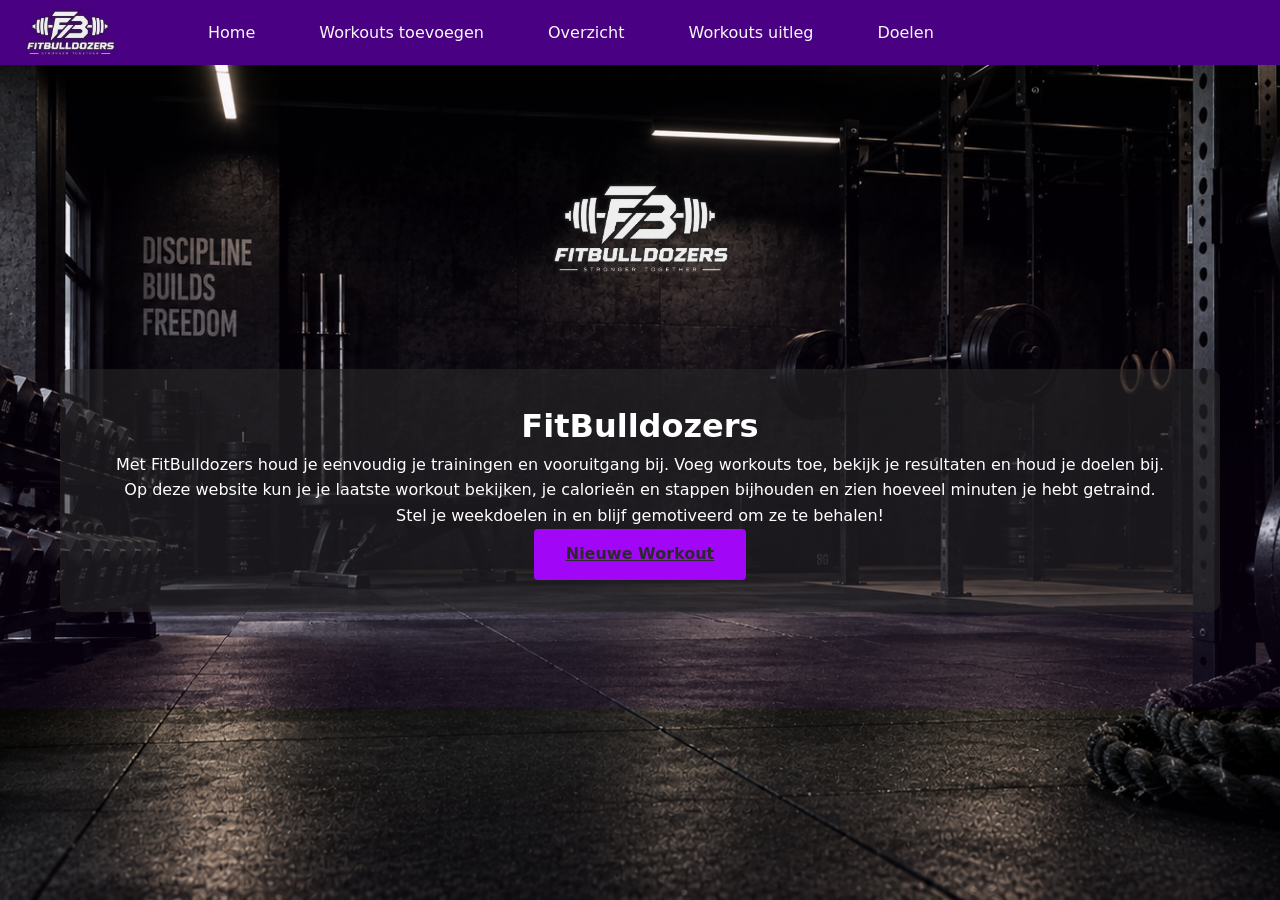
<file: index.html>
<!DOCTYPE html>
<html lang="nl">

<head>

    <meta charset="UTF-8">
    <meta name="viewport" content="width=device-width, initial-scale=1.0">

    <meta name="description" content="FitBulldozers - Word zo fit als een bulldozer! Houd je progressie bij, stel doelen en blijf je gemotiveerd om ze te halen.">

    <title>FitBulldozers</title>

    <link rel="stylesheet" href="style.css">

</head>


<body>

    <header class="header">
        <nav class="nav container">

            <a href="index.html">
                <img src="images/logo.png" class="logo-nav" alt="FitBulldozers logo">
            </a>

            <a href="index.html" class="nav-link">Home</a>
            <a href="workouttoevoegen.html" class="nav-link">Workouts toevoegen</a>
            <a href="overzicht.html" class="nav-link">Overzicht</a>
            <a href="workoutuitleg.html" class="nav-link">Workouts uitleg</a>
            <a href="doelen.html" class="nav-link">Doelen</a>

        </nav>
    </header>


    <!-- Homepage -->

    <main class="hero">

        <div class="container">

            <img src="images/logo.png" alt="FitBulldozers logo" class="logo">

            <div class="overlay">

                <h1>FitBulldozers</h1>
                <p>
                    Met FitBulldozers houd je eenvoudig je trainingen en vooruitgang bij.
                    Voeg workouts toe, bekijk je resultaten en houd je doelen bij.
                </p>
                <p>
                    Op deze website kun je je laatste workout bekijken, je calorieën
                    en stappen bijhouden en zien hoeveel minuten je hebt getraind.
                </p>
                <p>
                    Stel je weekdoelen in en blijf gemotiveerd om ze te behalen!
                </p>
                <a href="workouttoevoegen.html" class="btn">
                    Nieuwe Workout
                </a>
            </div>
        </div>
    </main>

</body>
</html>
</file>
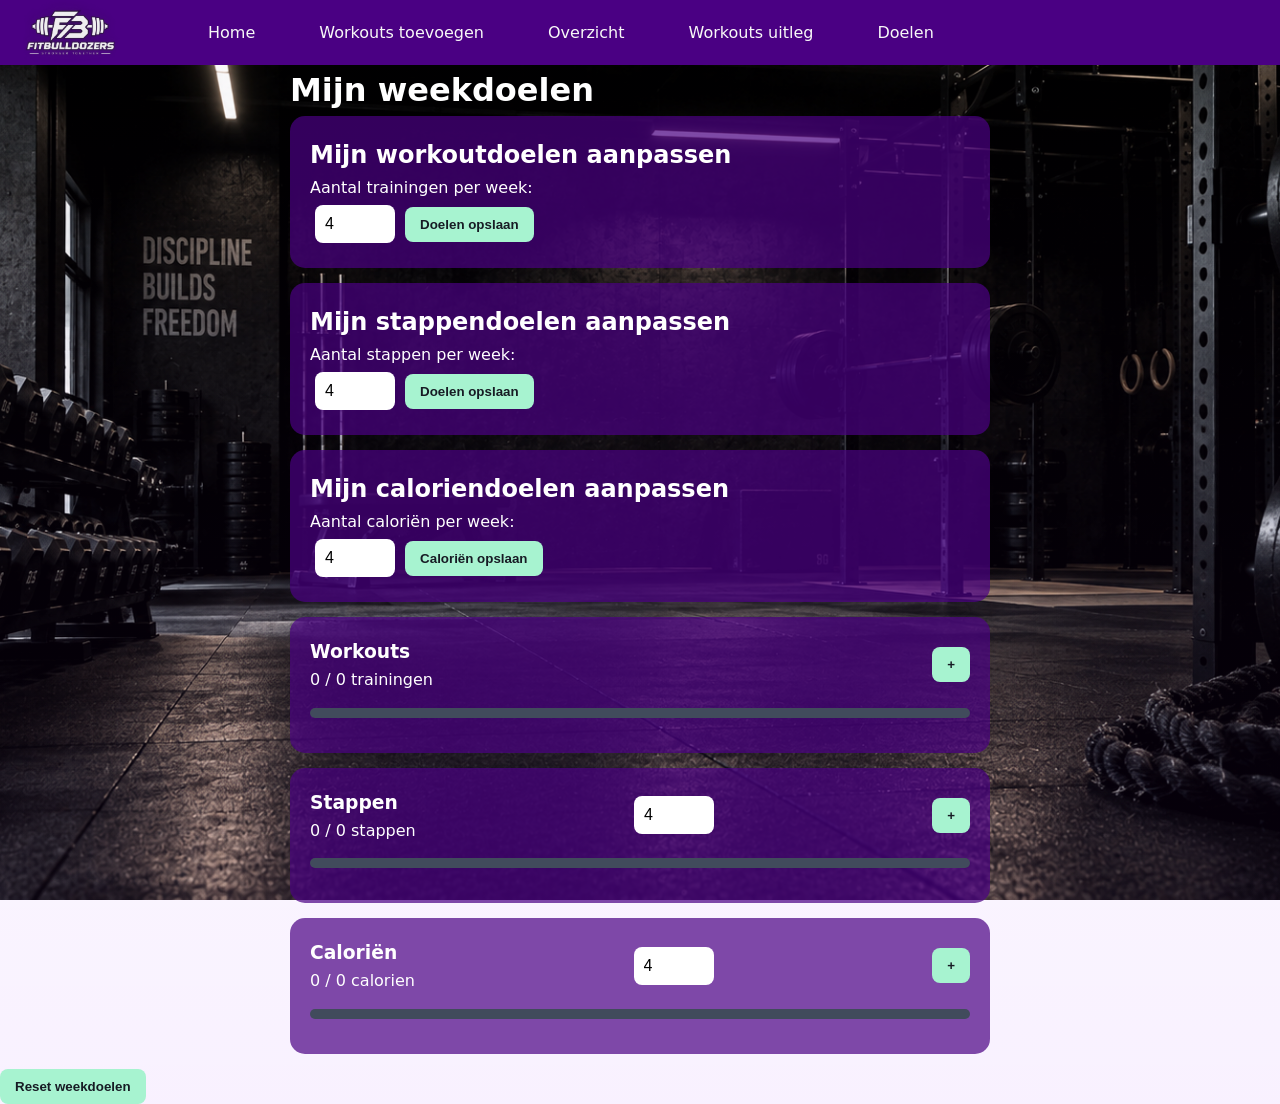
<file: doelen.html>
<!DOCTYPE html>
<html lang="nl">
<head>

    <meta charset="UTF-8">
    <meta name="viewport" content="width=device-width, initial-scale=1.0">

    <title>Doelen - FitBulldozers</title>

    <link rel="stylesheet" href="style.css">
<script src="doelenscript.js" defer></script>
</head>

<body>

    <header class="header">
        <nav class="nav container">

            <a href="index.html">
                <img src="images/logo.png" class="logo-nav" alt="FitBulldozers logo">
            </a>

            <a href="index.html" class="nav-link">Home</a>
            <a href="workouttoevoegen.html" class="nav-link">Workouts toevoegen</a>
            <a href="overzicht.html" class="nav-link">Overzicht</a>
            <a href="workoutuitleg.html" class="nav-link">Workouts uitleg</a>
            <a href="doelen.html" class="nav-link">Doelen</a>

        </nav>
    </header>

    <div class="doelenhoofd">
        <h1>Mijn weekdoelen</h1>


        <div class="kaart">
            <h2>Mijn workoutdoelen aanpassen</h2>

            <p>Aantal trainingen per week:</p>
            <input type="number" id="nieuwWorkoutDoel" value="4" min="1">

            <button onclick="doelenOpslaanWorkouts()">Doelen opslaan</button>
        </div>

        <div class="kaart">
            <h2>Mijn stappendoelen aanpassen</h2>

            <p>Aantal stappen per week:</p>
            <input type="number" id="nieuwStappenDoel" value="4" min="1">

            <button onclick="doelenOpslaanStappen()">Doelen opslaan</button>
        </div>

        <div class="kaart">
            <h2>Mijn caloriendoelen aanpassen</h2>

            <p>Aantal caloriën per week:</p>
            <input type="number" id="nieuwCalorienDoel" value="4" min="1">

            <button onclick="doelenOpslaanCalorien()">Caloriën opslaan</button>
        </div>

        <div class="kaart">
            <div class="doel">
                <div>
                    <h3>Workouts</h3>
                    <p>
                        <span id="workoutHuidig">0</span> /
                        <span id="workoutDoel">0</span> trainingen
                    </p>
                </div>
                <button onclick="voegTrainingToeWorkouts()">+</button>
            </div>

            <div class="voortgang">
                <div class="balk" id="workoutBalk" style="width:0%"></div>
            </div>
        </div>

        <div class="kaart">
            <div class="doel">
                <div>
                    <h3>Stappen</h3>
                    <p>
                        <span id="stappenHuidig">0</span> /
                        <span id="stappenDoel">0</span> stappen
                    </p>
                </div>
                <input type="number" id="stappenToevoegen" value="4" min="1">
                <button onclick="voegTrainingToeStappen()">+</button>
            </div>

            <div class="voortgang">
                <div class="balk" id="stappenBalk" style="width:0%"></div>
            </div>
        </div>

        <div class="kaart">
            <div class="doel">
                <div>
                    <h3>Caloriën</h3>
                    <p>
                        <span id="calorienHuidig">0</span> /
                        <span id="calorienDoel">0</span> calorien
                    </p>
                </div>
                <input type="number" id="calorienToevoegen" value="4" min="1">
                <button onclick="voegTrainingToeCalorien()">+</button>
            </div>

            <div class="voortgang">
                <div class="balk" id="calorienBalk" style="width:0%"></div>
            </div>
        </div>

    </div>
    <button onclick="resetDoelen()">Reset weekdoelen</button>
    

</body>
</html>
</file>
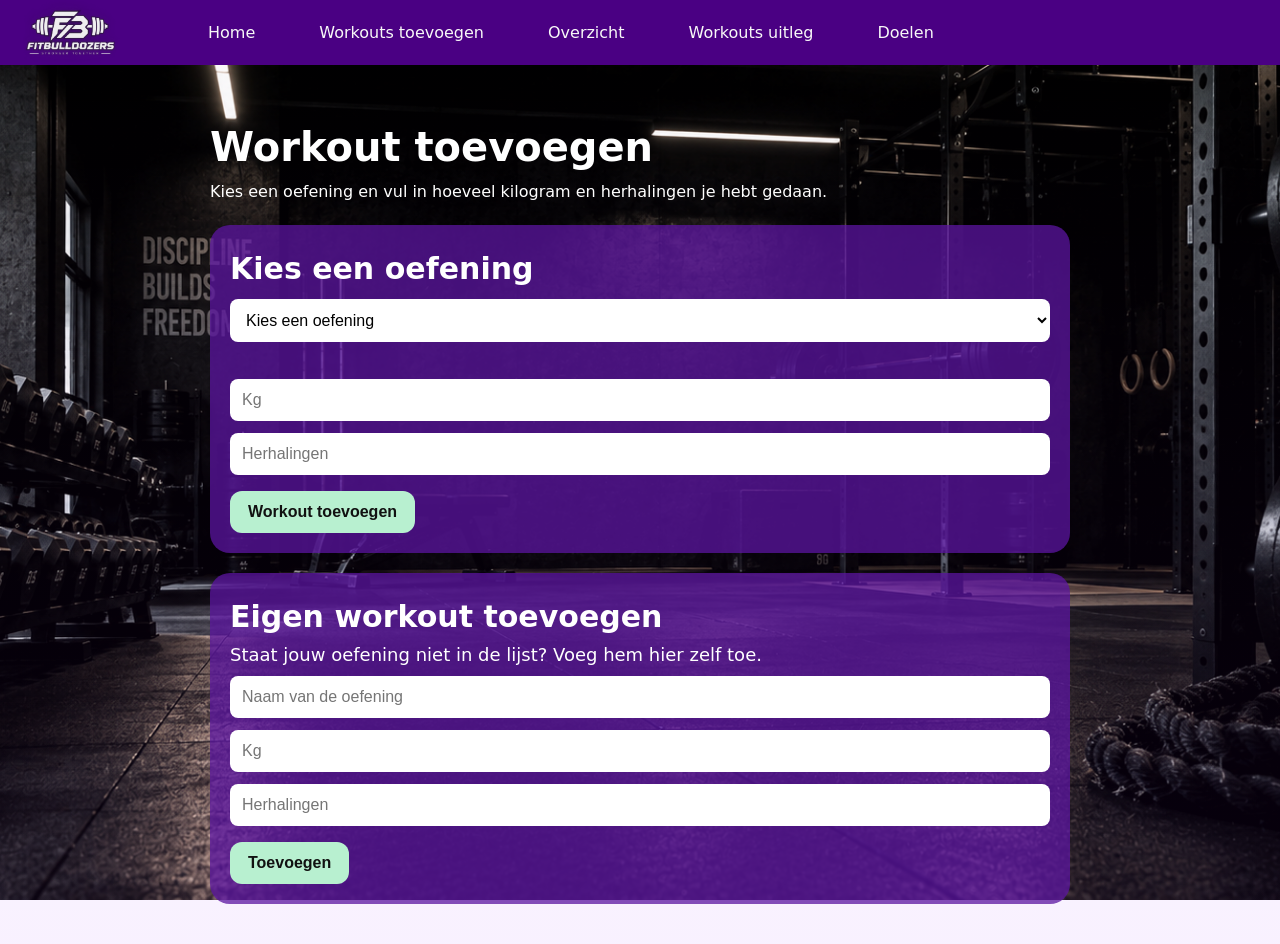
<file: workouttoevoegen.html>
<!DOCTYPE html>
<html lang="nl">
<head>
    <meta charset="UTF-8">
    <meta name="viewport" content="width=device-width, initial-scale=1.0">
    <title>Workout toevoegen - FitBulldozers</title>
    <link rel="stylesheet" href="style.css">
    <script src="script.js" defer></script>
</head>

<body class="workout-pagina">

    <header class="header">
        <nav class="nav container">

            <a href="index.html">
                <img src="images/logo.png" class="logo-nav" alt="FitBulldozers logo">
            </a>

            <a href="index.html" class="nav-link">Home</a>
            <a href="workouttoevoegen.html" class="nav-link">Workouts toevoegen</a>
            <a href="overzicht.html" class="nav-link">Overzicht</a>
            <a href="workoutuitleg.html" class="nav-link">Workouts uitleg</a>
            <a href="doelen.html" class="nav-link">Doelen</a>

        </nav>
    </header>

    <main class="container">

        <h1 class="wit">Workout toevoegen</h1>

        <p class="wit">
            Kies een oefening en vul in hoeveel kilogram en herhalingen je hebt gedaan.
        </p>

        <!-- Workout kiezen -->

        <div class="workout-box">

            <h2 class="wit">Kies een oefening</h2>

            <select id="workout">

                <option value="">Kies een oefening</option>

                <option value="Incline Chest Press">Incline Chest Press</option>
                <option value="Flat Press">Flat Press</option>

                <option value="Shoulder Press">Shoulder Press</option>
                <option value="Lateral Raise">Lateral Raise</option>

                <option value="Dips">Dips</option>
                <option value="Overhead Extension">Overhead Extension</option>
                <option value="Tricep Pushdown">Tricep Pushdown</option>

                <option value="Lat Pulldown">Lat Pulldown</option>
                <option value="Upper Back Row">Upper Back Row</option>
                <option value="Close Grip Lat Pulldown">Close Grip Lat Pulldown</option>

                <option value="Bicep Curl">Bicep Curl</option>
                <option value="Hammer Curl">Hammer Curl</option>

                <option value="Chest Fly">Chest Fly</option>

                <option value="Leg Press">Leg Press</option>
                <option value="Squat">Squat</option>

                <option value="Stiff Leg Deadlift">Stiff Leg Deadlift</option>
                <option value="RDL">RDL</option>

                <option value="Leg Extension">Leg Extension</option>
                <option value="Leg Curl">Leg Curl</option>

                <option value="Calf Raise">Calf Raise</option>
                <option value="Abductor">Abductor Machine</option>

            </select>

            <br><br>

            <input
                type="number"
                id="workoutKg"
                min="0"
                step="0.5"
                placeholder="Kg"
            >

            <input
                type="number"
                id="workoutHerhalingen"
                min="1"
                step="1"
                placeholder="Herhalingen"
            >

            <br>

            <button class="btn" onclick="workoutToevoegen()">
                Workout toevoegen
            </button>

        </div>

        <!-- Eigen workout toevoegen -->

        <div class="workout-box">

            <h2 class="wit">Eigen workout toevoegen</h2>

            <p class="wit">
                Staat jouw oefening niet in de lijst? Voeg hem hier zelf toe.
            </p>

            <input
                type="text"
                id="eigenWorkout"
                placeholder="Naam van de oefening"
            >

            <input
                type="number"
                id="eigenWorkoutKg"
                min="0"
                step="0.5"
                placeholder="Kg"
            >

            <input
                type="number"
                id="eigenWorkoutHerhalingen"
                min="1"
                step="1"
                placeholder="Herhalingen"
            >

            <br>

            <button class="btn" onclick="eigenWorkoutToevoegen()">
                Toevoegen
            </button>

        </div>

        
    </main>

</body>
</html>
</file>
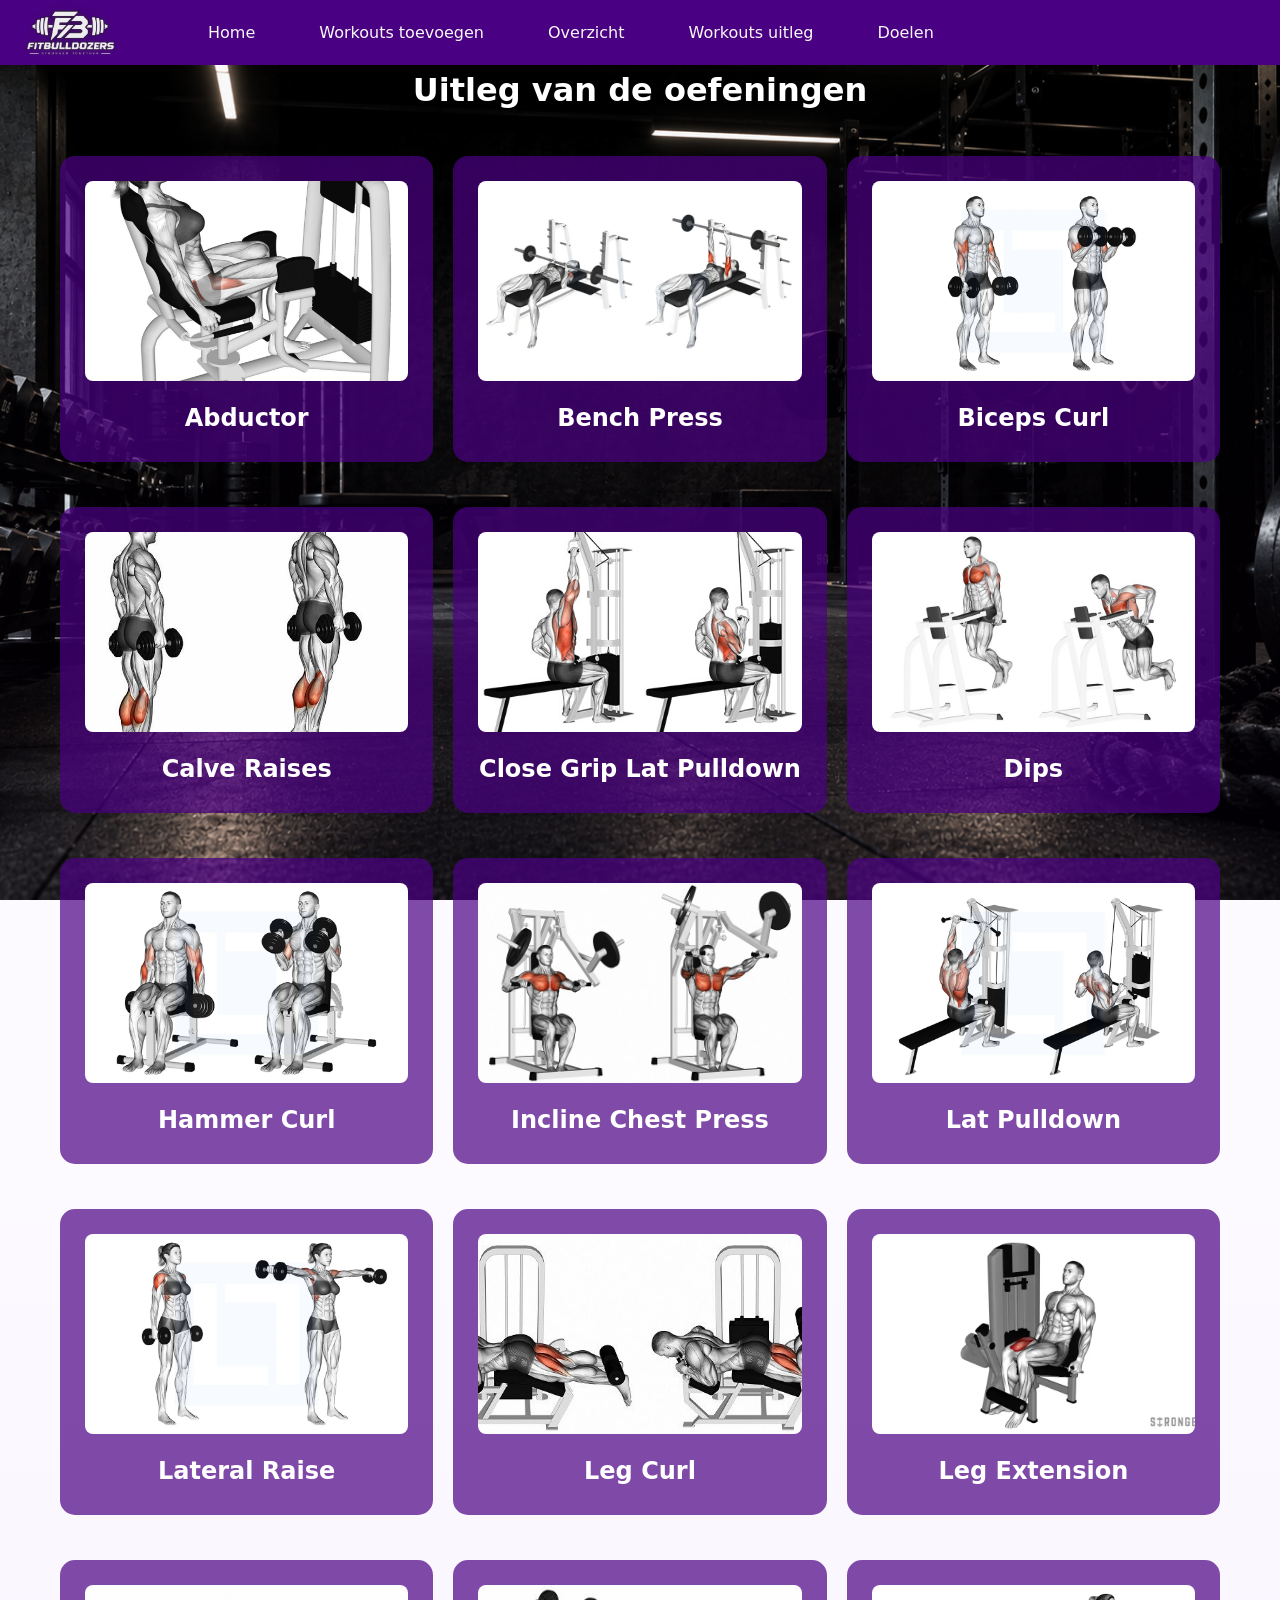
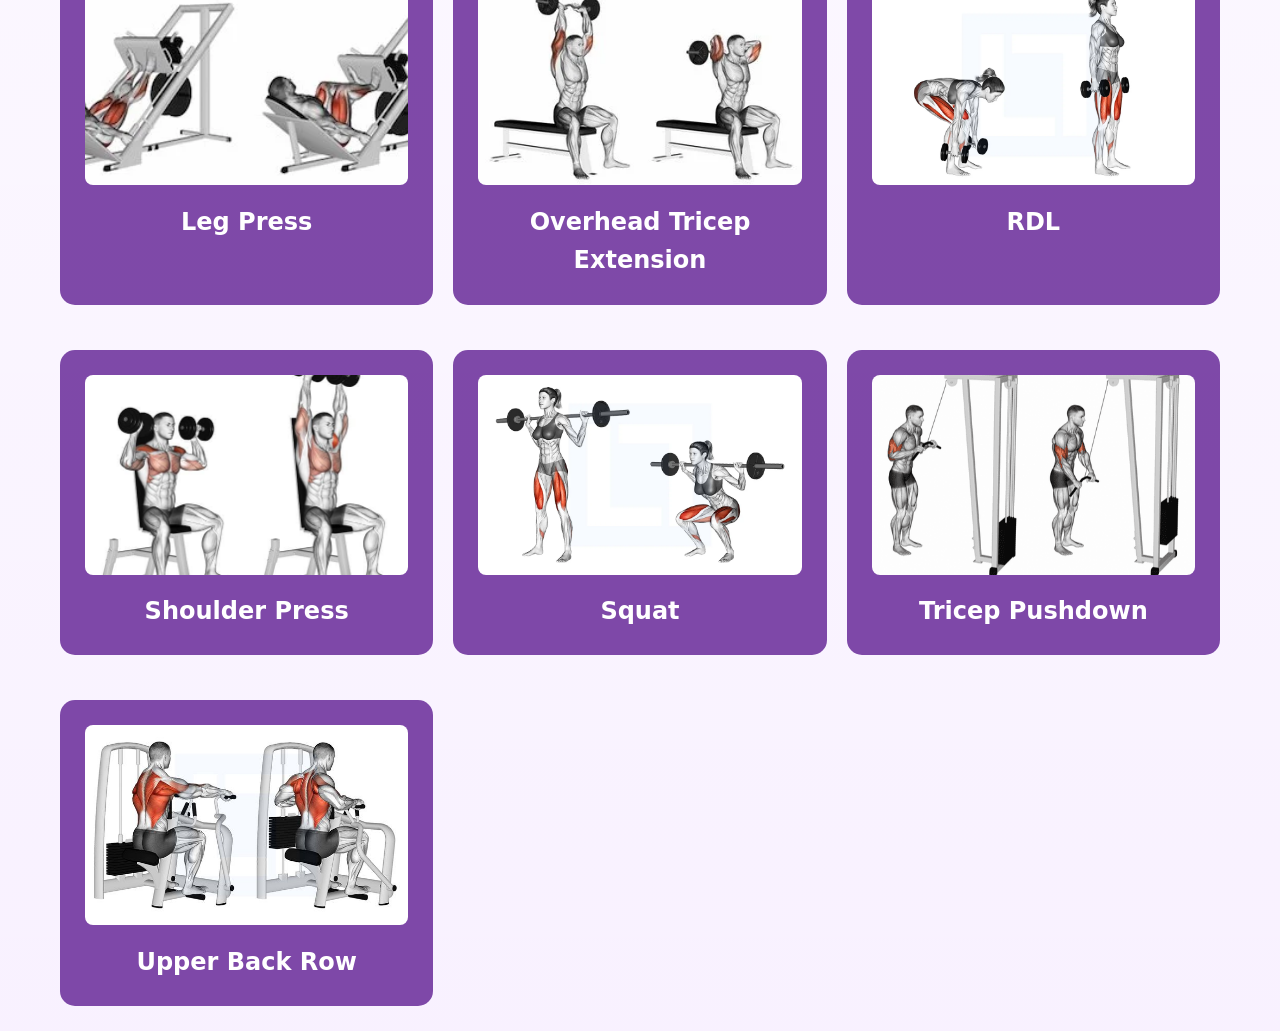
<file: workoutuitleg.html>
<!DOCTYPE html>
<html lang="nl">

<head>

    <meta charset="UTF-8">
    <meta name="viewport" content="width=device-width, initial-scale=1.0">

    <title>Workouts uitleg - FitBulldozer</title>

    <link rel="stylesheet" href="style.css">

    <style>

        .oefeningen {
            display: grid;
            grid-template-columns: 1fr 1fr 1fr;
            gap: 20px;
        }

        .oefening {
            background-color: #222;
            padding: 15px;
            border-radius: 10px;
            text-align: center;
        }

        .oefening img {
            width: 100%;
            height: 200px;
            object-fit: cover;
            border-radius: 8px;
        }

        .oefening h2 {
            color: white;
        }

        .oefening a {
            text-decoration: none;
        }

        @media (max-width: 700px) {

            .oefeningen {
                grid-template-columns: 1fr;
            }

        }

    </style>

</head>


<body>

<head>

    <meta charset="UTF-8">
    <meta name="viewport" content="width=device-width, initial-scale=1.0">

    <title>Doelen - FitBulldozers</title>

    <link rel="stylesheet" href="style.css">

</head>

<body>

    <header class="header">
        <nav class="nav container">

            <a href="index.html">
                <img src="images/logo.png" class="logo-nav" alt="FitBulldozers logo">
            </a>

            <a href="index.html" class="nav-link">Home</a>
            <a href="workouttoevoegen.html" class="nav-link">Workouts toevoegen</a>
            <a href="overzicht.html" class="nav-link">Overzicht</a>
            <a href="workoutuitleg.html" class="nav-link">Workouts uitleg</a>
            <a href="doelen.html" class="nav-link">Doelen</a>

        </nav>
    </header>


    <main class="container">

        <h1 class="pagina-titel" style="color: white;">
            Uitleg van de oefeningen
        </h1>


        <div class="oefeningen">


            <div class="oefening">
                <a href="https://www.youtube.com/shorts/tu4o4quPv2k" target="_blank">
                    <img src="images/Abducter.webp" alt="Abductor">
                    <h2>Abductor</h2>
                </a>
            </div>


            <div class="oefening">
                <a href="https://www.youtube.com/shorts/XjrsqShr-Ic" target="_blank">
                    <img src="images/Bench press.webp" alt="Bench Press">
                    <h2>Bench Press</h2>
                </a>
            </div>


            <div class="oefening">
                <a href="https://www.youtube.com/shorts/MKWBV29S6c0" target="_blank">
                    <img src="images/Biceps curl.webp" alt="Biceps Curl">
                    <h2>Biceps Curl</h2>
                </a>
            </div>


            <div class="oefening">
                <a href="https://www.youtube.com/shorts/wdOkFomQNp8" target="_blank">
                    <img src="images/Calve raises.jpg" alt="Calve Raises">
                    <h2>Calve Raises</h2>
                </a>
            </div>


            <div class="oefening">
                <a href="https://www.youtube.com/shorts/jXRxMJhOCc0" target="_blank">
                    <img src="images/Close grip lat pulldown.jpg" alt="Close Grip Lat Pulldown">
                    <h2>Close Grip Lat Pulldown</h2>
                </a>
            </div>


            <div class="oefening">
                <a href="https://www.youtube.com/shorts/CrbIq-T-h8I" target="_blank">
                    <img src="images/Dips.jpg" alt="Dips">
                    <h2>Dips</h2>
                </a>
            </div>


            <div class="oefening">
                <a href="https://www.youtube.com/shorts/VuEclXR7sZY" target="_blank">
                    <img src="images/Hammer curl.webp" alt="Hammer Curl">
                    <h2>Hammer Curl</h2>
                </a>
            </div>


            <div class="oefening">
                <a href="https://www.youtube.com/shorts/8fXfwG4ftaQ" target="_blank">
                    <img src="images/Incline chest press.jpg" alt="Incline Chest Press">
                    <h2>Incline Chest Press</h2>
                </a>
            </div>


            <div class="oefening">
                <a href="https://www.youtube.com/shorts/bNmvKpJSWKM" target="_blank">
                    <img src="images/Lat pulldown.webp" alt="Lat Pulldown">
                    <h2>Lat Pulldown</h2>
                </a>
            </div>


            <div class="oefening">
                <a href="https://www.youtube.com/shorts/Kl3LEzQ5Zqs" target="_blank">
                    <img src="images/Lateral raise.webp" alt="Lateral Raise">
                    <h2>Lateral Raise</h2>
                </a>
            </div>


            <div class="oefening">
                <a href="https://www.youtube.com/shorts/_lgE0gPvbik" target="_blank">
                    <img src="images/Leg curl.jpg" alt="Leg Curl">
                    <h2>Leg Curl</h2>
                </a>
            </div>


            <div class="oefening">
                <a href="https://www.youtube.com/shorts/uM86QE59Tgc" target="_blank">
                    <img src="images/Leg extension.webp" alt="Leg Extension">
                    <h2>Leg Extension</h2>
                </a>
            </div>


            <div class="oefening">
                <a href="https://www.youtube.com/shorts/EotSw18oR9w" target="_blank">
                    <img src="images/Leg Press.webp" alt="Leg Press">
                    <h2>Leg Press</h2>
                </a>
            </div>


            <div class="oefening">
                <a href="https://www.youtube.com/shorts/9Ark9S11uXw" target="_blank">
                    <img src="images/Overhead triceb extentions.webp" alt="Overhead Triceb Extentions">
                    <h2>Overhead Tricep Extension</h2>
                </a>
            </div>


            <div class="oefening">
                <a href="https://www.youtube.com/shorts/hu3jRvTc_po" target="_blank">
                    <img src="images/RDL.webp" alt="RDL">
                    <h2>RDL</h2>
                </a>
            </div>


            <div class="oefening">
                <a href="https://www.youtube.com/shorts/k6tzKisR3NY" target="_blank">
                    <img src="images/Shoulder press.jpg" alt="Shoulder Press">
                    <h2>Shoulder Press</h2>
                </a>
            </div>


            <div class="oefening">
                <a href="https://www.youtube.com/shorts/dW3zj79xfrc" target="_blank">
                    <img src="images/Squat.webp" alt="Squat">
                    <h2>Squat</h2>
                </a>
            </div>


            <div class="oefening">
                <a href="https://www.youtube.com/shorts/1FjkhpZsaxc" target="_blank">
                    <img src="images/Tricep pushdown.webp" alt="Tricep Pushdown">
                    <h2>Tricep Pushdown</h2>
                </a>
            </div>


            <div class="oefening">
                <a href="https://www.youtube.com/shorts/vqPY3fDessY" target="_blank">
                    <img src="images/Upper back rows.jpg" alt="Upper Back Row">
                    <h2>Upper Back Row</h2>
                </a>
            </div>

        </a>

    </div>

        </div>

    </main>

</body>

</html>
</file>
<file: style.css>
:root {
    --primary: #2A2A2A;
    --accent: #a206f6;
    --light: #F8F8F8;
    --dark-red: #180076;
    --transition: all 0.3s ease;
}

* {
    margin: 0;
    padding: 0;
    box-sizing: border-box;
}

body {
    font-family: 'Segoe UI', system-ui, sans-serif;
    line-height: 1.6;
    color: var(--primary);
    background: linear-gradient(rgba(143, 1, 252, 0), rgba(136, 1, 255, 0.056)),
                url('images/achtergrond.png') center/cover fixed;
}

.container {
    max-width: 1200px;
    margin: 0 auto;
    padding: 0 20px;
}

/* Header */
.header {
    background: rgb(74, 0, 131);
    height: 65px;
    position: relative;
    width: 100%;
    z-index: 1000;
}
.logo {
    width: 200px;
    height: auto;
}

/* Logo in navigatie */
.logo-nav {
    width: 100px;
    height: 100px;
    object-fit: contain;
    position: absolute;
    top: -17px;
    left: 20px;
}

/* Navigation */
.nav {
    display: flex;
    align-items: center;
    gap: 2rem;
    height: 65px;
    padding: 0 0 0 120px;
}

.nav-link {
    color: var(--light);
    text-decoration: none;
    font-weight: 500;
    padding: 0.5rem 1rem;
    border-radius: 4px;
    transition: var(--transition);
}

.nav-link:hover {
    background: rgba(255, 255, 255, 0.1);
}

/* Main Content */
.hero {
    text-align: center;
    padding: 4rem 0;
    color: var(--light);
}

.overlay {
    background: rgba(42, 42, 42, 0.568);
    padding: 2rem;
    border-radius: 10px;
    margin: 2rem 0;
}

/* Services Grid */
.services-grid {
    display: grid;
    grid-template-columns: repeat(auto-fit, minmax(280px, 1fr));
    gap: 2rem;
    padding: 2rem 0;
}

.service-card {
    background: var(--light);
    padding: 2rem;
    border-radius: 10px;
    text-align: center;
    box-shadow: 0 4px 6px rgba(0, 0, 0, 0.1);
    transition: transform 0.3s ease;
}

.service-card:hover {
    transform: translateY(-5px);
}

/* Form Styling */
.booking-form {
    max-width: 600px;
    margin: 2rem auto;
    background: rgba(255, 255, 255, 0.95);
    padding: 2rem;
    border-radius: 10px;
    box-shadow: 0 4px 15px rgba(0, 0, 0, 0.1);
}

.form-group {
    margin-bottom: 1.5rem;
}

label {
    display: block;
    margin-bottom: 0.5rem;
    font-weight: 600;
}

input, select {
    width: 100%;
    padding: 0.8rem;
    border: 2px solid #ddd;
    border-radius: 4px;
    font-size: 1rem;
    transition: border-color 0.3s ease;
}

input:focus {
    border-color: var(--accent);
    outline: none;
}

.btn {
    display: inline-block;
    padding: 0.8rem 2rem;
    background: var(--accent);
    color: var(--primary);
    border: none;
    border-radius: 4px;
    cursor: pointer;
    font-weight: 600;
    transition: var(--transition);
}

.btn:hover {
    background: rgba(74, 0, 131, 0.7);
    color: var(--light);
}

/* Footer */
.footer {
    background: rgba(42, 42, 42, 0.95);
    color: var(--light);
    padding: 2rem 0;
    margin-top: 4rem;
}

.footer-content {
    display: grid;
    grid-template-columns: repeat(auto-fit, minmax(250px, 1fr));
    gap: 2rem;
}

/* Responsive Design 
@media (max-width: 768px) {

    .nav {
        flex-direction: row;
        align-items: center;
        justify-content: flex-start;
        gap: 5px;
        padding: 0.5rem 0;
        overflow-x: auto;
        white-space: nowrap;
    }

    .logo-nav {
        width: 45px;
        height: 45px;
        flex-shrink: 0;
    }

    .nav-link {
        padding: 0.4rem 0.5rem;
        font-size: 13px;
        flex-shrink: 0;
    }

    .hero {
        padding-top: 10rem;
    }

    .hero h1 {
        font-size: 2rem;
    }

    .overlay {
        padding: 1rem;
    }

} */


@media (max-width: 768px) {
    .header {
        height: 65px;
    }

    .nav {
        display: flex;
        flex-direction: row;
        align-items: center;
        justify-content: flex-start;
        gap: 5px;
        height: 65px;
        padding: 0 10px 0 65px;
        overflow-x: auto;
        white-space: nowrap;
    }

    .logo-nav {
        position: absolute;
        top: 10px;
        left: 10px;
        width: 45px;
        height: 45px;
        object-fit: contain;
        z-index: 1001;
    }

    .nav-link {
        flex-shrink: 0;
        padding: 8px;
        font-size: 13px;
    }

    .hero {
        padding-top: 10rem;
    }

    .hero h1 {
        font-size: 2rem;
    }

    .overlay {
        padding: 1rem;
    }
}


.wit {
    color: white;
   
}

.doelenhoofd {
    max-width: 700px;
    margin: auto;
}

h1 {
    color: white;
}

p {
    color: white;
}

h2 {
    color: white;
}

h3 {
    color: white;
}

.kaart {
    background: rgba(74, 0, 131, 0.7);
    padding: 20px;
    border-radius: 15px;
    margin-bottom: 15px;
}

.voortgang {
    background: #414B5C;
    height: 10px;
    border-radius: 10px;
    margin: 15px 0;
}

.balk {
    background: #A7F3D0;
    height: 10px;
    border-radius: 10px;
}

.doel {
    display: flex;
    justify-content: space-between;
    align-items: center;
}

button {
    background: #A7F3D0;
    color: #171B24;
    border: none;
    padding: 10px 15px;
    border-radius: 8px;
    cursor: pointer;
    font-weight: bold;
}

input {
    padding: 10px;
    border-radius: 8px;
    border: none;
    margin: 5px;
    width: 80px;
}

.uitleg-container {
    width: 90%;
    max-width: 1100px;
    margin: 40px auto;
}

.pagina-titel {
    text-align: center;
    margin-bottom: 40px;
}

.oefening {
    background-color: rgba(74, 0, 131, 0.7);
    padding: 25px;
    margin-bottom: 25px;
    border-radius: 15px;
}

.oefening h2 {
    color: white;
    margin-top: 10px;
}

.oefening p {
    color: white;
}

.oefening a {
    text-decoration: none;
    color: white;
}

.video {
    width: 100%;
    max-width: 800px;
    aspect-ratio: 16 / 9;
    margin: 20px auto 0 auto;
    display: block;
    border: none;
    border-radius: 10px;
}

.youtube-knop {
    display: inline-block;
    margin-top: 15px;
    padding: 12px 20px;
    background-color: #ff0000;
    color: white;
    text-decoration: none;
    border-radius: 6px;
}

.youtube-knop:hover {
    background-color: #cc0000;
}

/* Workout toevoegen pagina */

.workout-pagina {
    color: white;
}

.workout-pagina h1 {
    color: white;
    font-size: 40px;
    margin-top: 30px;
}

.workout-pagina .workout-box {
    background-color: rgba(91, 20, 160, 0.75);
    padding: 30px;
    margin-top: 25px;
    border-radius: 20px;
}

.workout-pagina .workout-box h2 {
    color: white;
    font-size: 30px;
}

.workout-pagina .workout-box p {
    color: white;
    font-size: 18px;
}

.workout-pagina select {
    width: 300px;
    padding: 15px;
    border: none;
    border-radius: 12px;
    font-size: 16px;
    background-color: white;
    color: black;
}

.workout-pagina input {
    width: 280px;
    padding: 15px;
    border: none;
    border-radius: 12px;
    font-size: 16px;
}

.workout-pagina .btn {
    background-color: #b8f0d0;
    color: #111;
    padding: 15px 22px;
    border: none;
    border-radius: 12px;
    font-size: 16px;
    font-weight: bold;
    cursor: pointer;
    margin-top: 10px;
}

.workout-pagina .btn:hover {
    background-color: #94e5b8;
}

.workout-pagina #workoutLijst {
    color: white;
    font-size: 18px;
}

.workout-pagina #workoutLijst li {
    color: white;
    margin-top: 10px;
}


/* Workoutpagina */
.workout-pagina {
    overflow-x: hidden;
}

.workout-pagina main {
    width: 100%;
    max-width: 900px;
    margin: 0 auto;
    padding: 20px;
    box-sizing: border-box;
}

/* De vakken waarin je workouts invult */
.workout-pagina .workout-box {
    width: 100%;
    max-width: 100%;
    padding: 20px;
    margin: 20px 0;
    box-sizing: border-box;
}

/* Invoervelden en keuzelijst */
.workout-pagina input,
.workout-pagina select {
    width: 100%;
    max-width: 100%;
    min-width: 0;
    padding: 12px;
    margin: 6px 0;
    box-sizing: border-box;
    font-size: 16px;
    border-radius: 8px;
}

/* Knoppen */
.workout-pagina .btn {
    max-width: 100%;
    box-sizing: border-box;
    padding: 12px 18px;
    margin-top: 10px;
}

/* Aanpassingen voor telefoons */
@media (max-width: 600px) {
    .workout-pagina main {
        padding: 12px;
    }

    .workout-pagina .workout-box {
        padding: 15px;
        margin: 15px 0;
    }

    .workout-pagina input,
    .workout-pagina select,
    .workout-pagina .btn {
        width: 100%;
        display: block;
    }

    .workout-pagina h1 {
        font-size: 28px;
    }
}


html {
    overflow-x: hidden;
}
/* OVERZICHT PAGINA */

.overzicht-pagina {
    color: white;
    min-height: 100vh;
}

/* Hoofdcontainer */

.overzicht-pagina main.container {
    width: 90%;
    max-width: 1100px;
    margin: 0 auto;
    padding: 30px 20px 50px;
}

/* Pagina titel */

.overzicht-pagina h1 {
    font-size: 40px;
    margin: 15px 0 10px;
    color: white;
}

.overzicht-pagina main > p {
    font-size: 18px;
    margin-bottom: 25px;
    color: white;
}

/* Paarse vakken, passend bij Workouts toevoegen */

.overzicht-pagina .overzicht-box {
    background-color: rgba(91, 20, 160, 0.75);
    padding: 30px;
    margin-top: 25px;
    border-radius: 20px;
    box-shadow: 0 4px 12px rgba(0, 0, 0, 0.15);
}

/* Titels en tekst */

.overzicht-pagina .overzicht-box h2 {
    color: white;
    font-size: 30px;
    margin-bottom: 15px;
}

.overzicht-pagina .overzicht-box h3 {
    color: white;
    font-size: 23px;
    margin: 20px 0 10px;
}

.overzicht-pagina .overzicht-box p {
    color: white;
    font-size: 18px;
    margin-bottom: 12px;
}

/* Gewicht invoeren */

.overzicht-pagina #gewicht {
    width: 100%;
    max-width: 280px;
    padding: 15px;
    margin: 5px 10px 10px 0;
    border: none;
    border-radius: 12px;
    font-size: 16px;
    background-color: white;
    color: #171717;
}

/* Oefening selecteren */

.overzicht-pagina #grafiekOefening {
    width: 100%;
    max-width: 400px;
    padding: 15px;
    margin-top: 10px;
    border: none;
    border-radius: 12px;
    font-size: 16px;
    background-color: white;
    color: #171717;
}

/* Knoppen in mintgroen, zoals op de andere pagina */

.overzicht-pagina .btn {
    background-color: #b8f0d0;
    color: #111;
    padding: 15px 22px;
    border: none;
    border-radius: 12px;
    font-size: 16px;
    font-weight: bold;
    cursor: pointer;
    transition: all 0.3s ease;
}

.overzicht-pagina .btn:hover {
    background-color: #94e5b8;
    color: #111;
    transform: translateY(-2px);
}

/* Grafiekcontainer */

.overzicht-pagina .overzicht-box > div:has(#oefeningGrafiek) {
    width: 100% !important;
    height: 450px !important;
    padding: 20px;
    margin-top: 15px;
    background: rgba(0, 0, 0, 0.25) !important;
    border-radius: 15px;
    position: relative;
}

/* Opgeslagen trainingen */

.overzicht-pagina #oefeningTrainingen {
    color: white;
    padding-left: 25px;
    margin-top: 10px;
}

.overzicht-pagina #oefeningTrainingen li {
    background: rgba(255, 255, 255, 0.08);
    padding: 12px 15px;
    margin-bottom: 10px;
    border-radius: 10px;
    overflow-wrap: anywhere;
}
</file>
